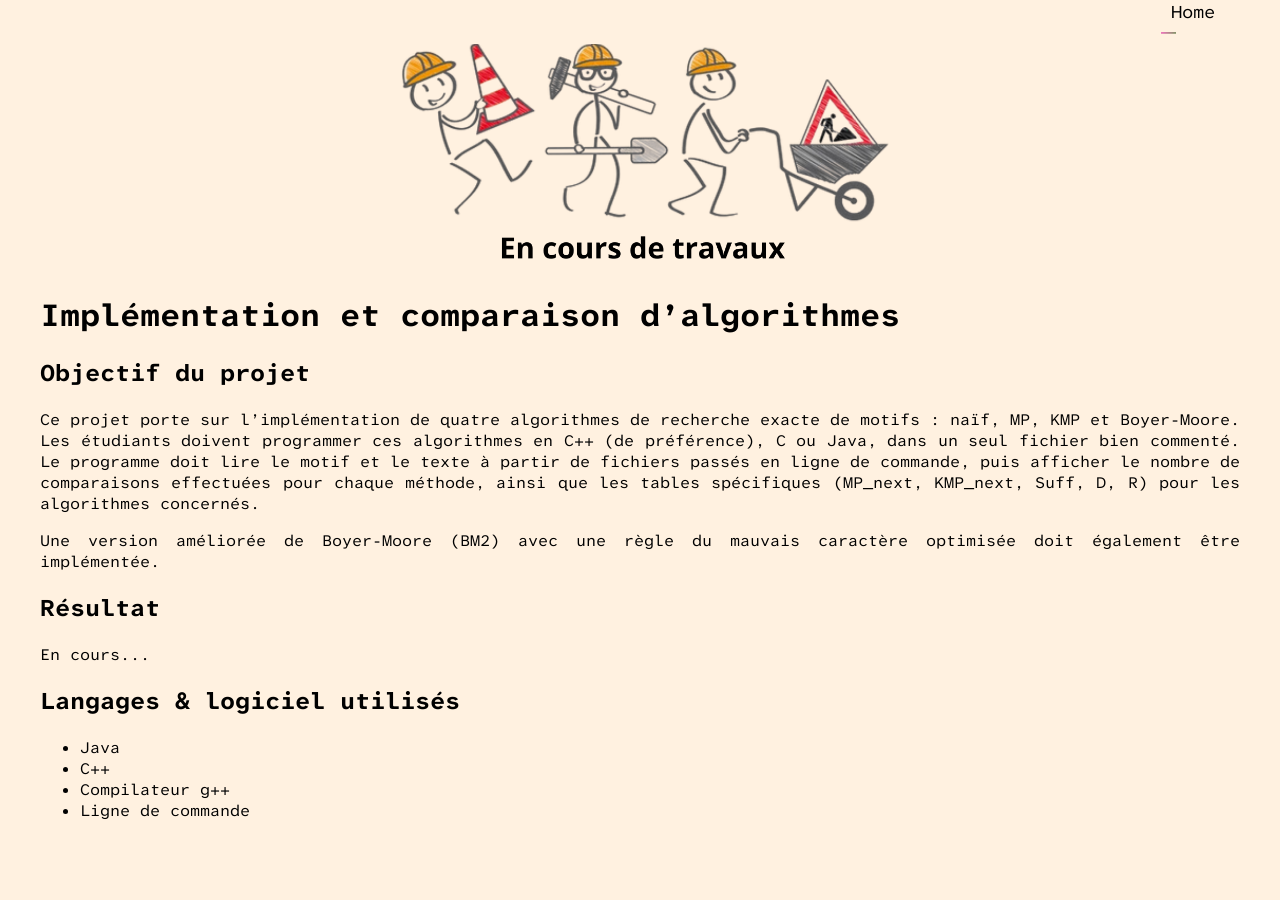
<file: Sous-site/algo.html>
<!DOCTYPE html>
<html lang="fr">
<head>
    <meta charset="UTF-8">
    <meta name="viewport" content="width=device-width, initial-scale=1.0">
    <title>Implémentation et comparaison algorithmique</title>
    <link rel="stylesheet" href="Style.css">
</head>
<body>
    <header>
        <div id="header">
            <nav>
              <ul class="header-menu">
                <li><a class="homeLink" href="../index.html">Home</a></li>
              </ul>
            </nav>
          </div>
        <div class="head">
        <img src="../Img/travaux.png" alt="travaux" width="500"></a>
        </div>
        <h1>Implémentation et comparaison d’algorithmes</h1>
    </header>
    <section>
        <h2>Objectif du projet</h2>
        <p style="text-align: justify;">Ce projet porte sur l’implémentation de quatre algorithmes de recherche exacte de motifs : naïf, MP, KMP et Boyer-Moore. Les étudiants doivent programmer ces algorithmes en C++ (de préférence), C ou Java, dans un seul fichier bien commenté. Le programme doit lire le motif et le texte à partir de fichiers passés en ligne de commande, puis afficher le nombre de comparaisons effectuées pour chaque méthode, ainsi que les tables spécifiques (MP_next, KMP_next, Suff, D, R) pour les algorithmes concernés. 
        <p style="text-align: justify;">Une version améliorée de Boyer-Moore (BM2) avec une règle du mauvais caractère optimisée doit également être implémentée.</p>
    </section>

    <section>
        <h2>Résultat</h2>
        <p> En cours...</p>
    </section>

    <main>
        <h2>Langages & logiciel utilisés</h2>
        <ul>
            <li>Java</li>
            <li>C++</li>
            <li>Compilateur g++</li>
            <li>Ligne de commande</li>
        </ul>
    </main>
</body>
</html>
</file>
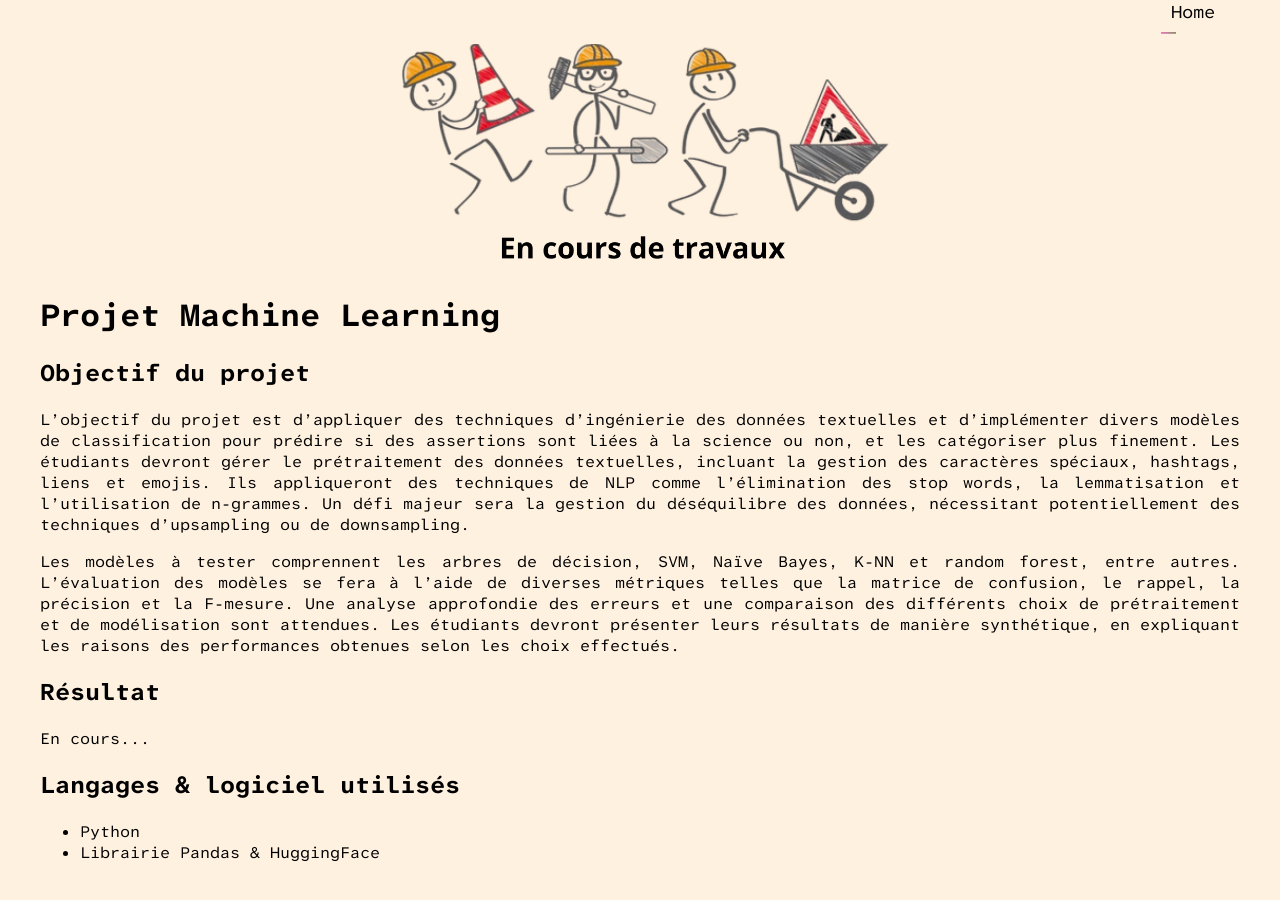
<file: Sous-site/machine_learning.html>
<!DOCTYPE html>
<html lang="fr">
<head>
    <meta charset="UTF-8">
    <meta name="viewport" content="width=device-width, initial-scale=1.0">
    <title>Projet Machine Learning</title>
    <link rel="stylesheet" href="Style.css">
</head>
<body>
    <header>
        <div id="header">
            <nav>
              <ul class="header-menu">
                <li><a class="homeLink" href="../index.html">Home</a></li>
              </ul>
            </nav>
          </div>
        <div class="head">
            <img src="../Img/travaux.png" alt="travaux" width="500"></a>
        </div>
        <h1>Projet Machine Learning</h1>
    </header>
    <section>
        <h2>Objectif du projet</h2>
        <p style="text-align: justify;">L’objectif du projet est d’appliquer des techniques d’ingénierie des données textuelles et d’implémenter divers modèles de classification pour prédire si des assertions sont liées à la science ou non, et les catégoriser plus finement. Les étudiants devront gérer le prétraitement des données textuelles, incluant la gestion des caractères spéciaux, hashtags, liens et emojis. Ils appliqueront des techniques de NLP comme l’élimination des stop words, la lemmatisation et l’utilisation de n-grammes.
            Un défi majeur sera la gestion du déséquilibre des données, nécessitant potentiellement des techniques d’upsampling ou de downsampling. </p>
        <p style="text-align: justify;">Les modèles à tester comprennent les arbres de décision, SVM, Naïve Bayes, K-NN et random forest, entre autres. L’évaluation des modèles se fera à l’aide de diverses métriques telles que la matrice de confusion, le rappel, la précision et la F-mesure.
            Une analyse approfondie des erreurs et une comparaison des différents choix de prétraitement et de modélisation sont attendues. Les étudiants devront présenter leurs résultats de manière synthétique, en expliquant les raisons des performances obtenues selon les choix effectués.</p>
    </section>

    <section>
        <h2>Résultat</h2>
        <p> En cours...</p>
    </section>
    <main>
        <h2>Langages & logiciel utilisés</h2>
        <ul>
            <li>Python</li>
            <li>Librairie Pandas & HuggingFace</li>
        </ul>
    </main>
    </body>
</html>
</file>
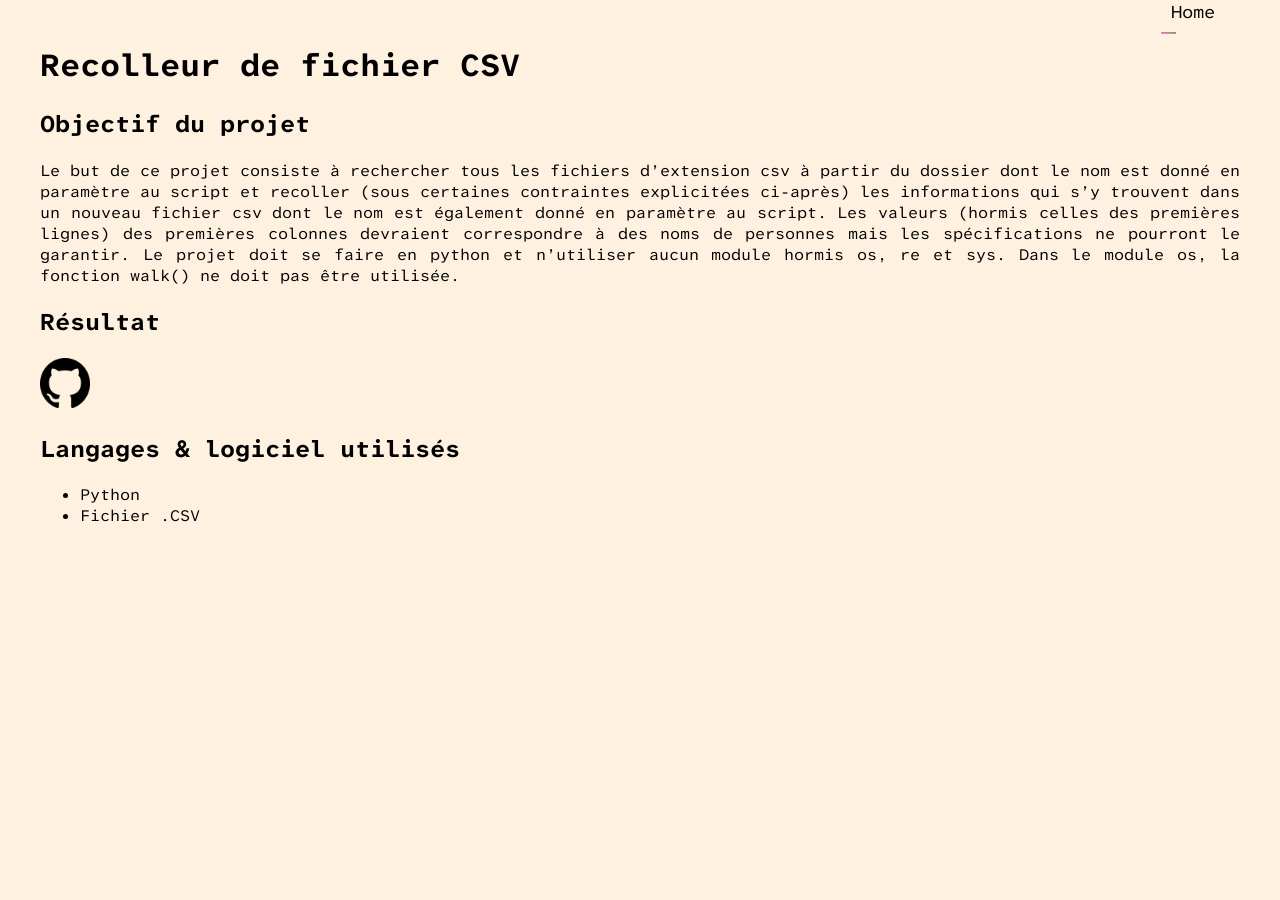
<file: Sous-site/python-csv.html>
<!DOCTYPE html>
<html lang="fr">
<head>
    <meta charset="UTF-8">
    <meta name="viewport" content="width=device-width, initial-scale=1.0">
    <title>Script Python CSV</title>
    <link rel="stylesheet" href="Style.css">
</head>
<body>
    <header>
        <div id="header">
            <nav>
              <ul class="header-menu">
                <li><a class="homeLink" href="../index.html">Home</a></li>
              </ul>
            </nav>
          </div>
        <h1>Recolleur de fichier CSV</h1>
    </header>

    <section>
        <h2>Objectif du projet</h2>
        <p style="text-align: justify;">Le but de ce projet consiste à rechercher tous les fichiers d’extension csv à partir du dossier dont le
            nom est donné en paramètre au script et recoller (sous certaines contraintes explicitées ci-après) les
            informations qui s’y trouvent dans un nouveau fichier csv dont le nom est également donné en
            paramètre au script. Les valeurs (hormis celles des premières lignes) des premières colonnes
            devraient correspondre à des noms de personnes mais les spécifications ne pourront le garantir.
            Le projet doit se faire en python et n’utiliser aucun module hormis os, re et sys. Dans le module os,
            la fonction walk() ne doit pas être utilisée.</p>
    </section>

    <section>
        <h2>Résultat</h2>
        <a href="https://github.com/AlainIco34/Recolleur-CSV">
            <img src="../Img/Github.png" alt="Git" width="50">
          </a>
        </section>
    <main>
        <h2>Langages & logiciel utilisés</h2>
        <ul>
            <li>Python</li>
            <li>Fichier .CSV</li>
        </ul>
    </main>
    </body>
</html>
</file>
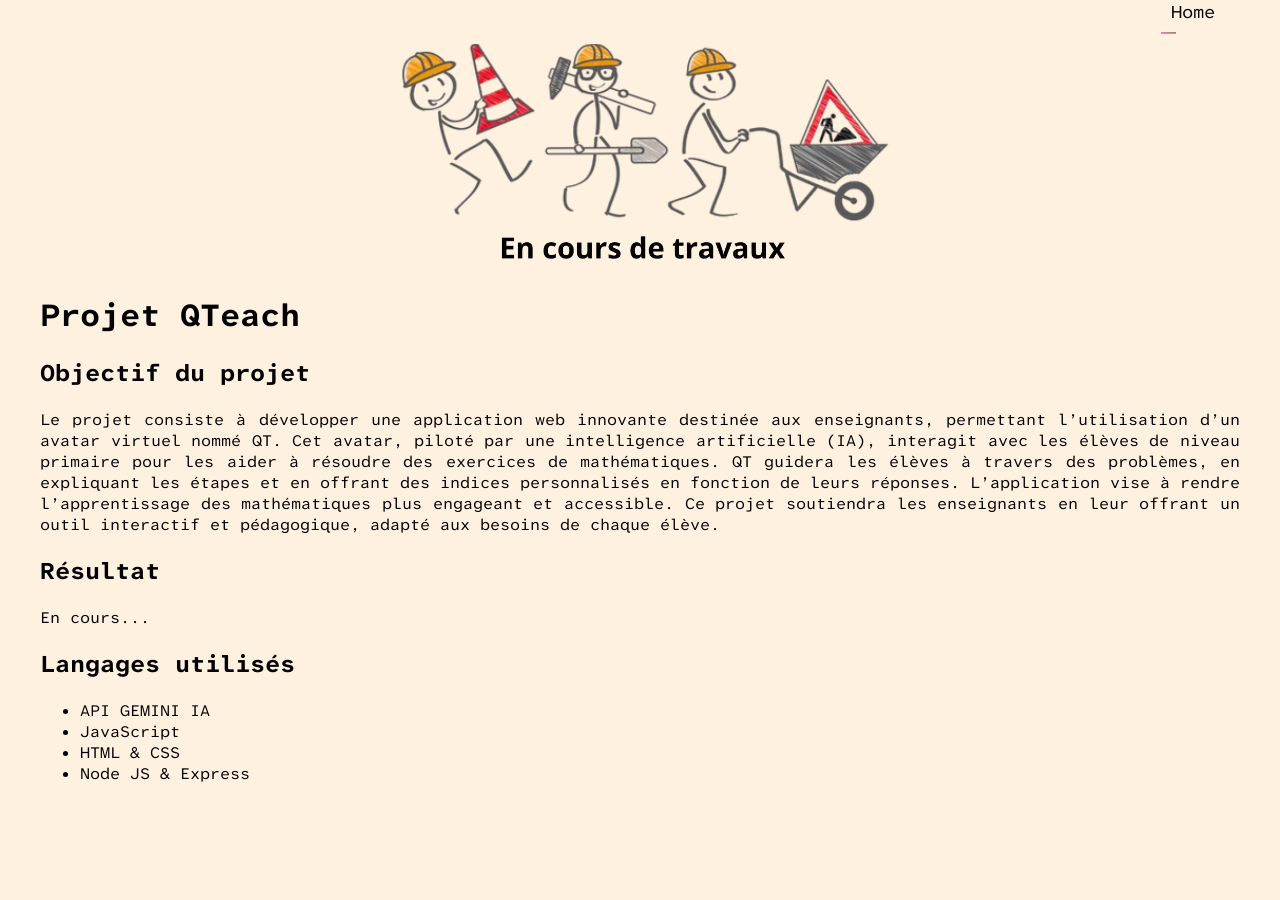
<file: Sous-site/qteach.html>
<!DOCTYPE html>
<html lang="fr">
<head>
    <meta charset="UTF-8">
    <meta name="viewport" content="width=device-width, initial-scale=1.0">
    <title>Projet QTeach</title>
    <link rel="stylesheet" href="Style.css">
</head>
<body>
<header>
    <div id="header">
        <nav>
          <ul class="header-menu">
            <li><a class="homeLink" href="../index.html">Home</a></li>
          </ul>
        </nav>
      </div>
    <div class="head">
        <img src="../Img/travaux.png" alt="travaux" width="500"></a>
    </div>
    <h1>Projet QTeach</h1>
</header>
<section>
    <h2>Objectif du projet</h2>
    <p style="text-align: justify;"> Le projet consiste à développer une application web innovante destinée aux enseignants, permettant l’utilisation d’un avatar virtuel nommé QT. Cet avatar, piloté par une intelligence artificielle (IA), interagit avec les élèves de niveau primaire pour les aider à résoudre des exercices de mathématiques. QT guidera les élèves à travers des problèmes, en expliquant les étapes et en offrant des indices personnalisés en fonction de leurs réponses. L’application vise à rendre l’apprentissage des mathématiques plus engageant et accessible. Ce projet soutiendra les enseignants en leur offrant un outil interactif et pédagogique, adapté aux besoins de chaque élève.</p>
</section>

<section>
    <h2>Résultat</h2>
    <p> En cours...</p>
</section>

<main>
    <h2>Langages utilisés</h2>
    <ul>
        <li>API GEMINI IA</li>
        <li>JavaScript</li>
        <li>HTML & CSS </li>
        <li>Node JS & Express</li>
    </ul>
</main>
</body>
</html>
</file>
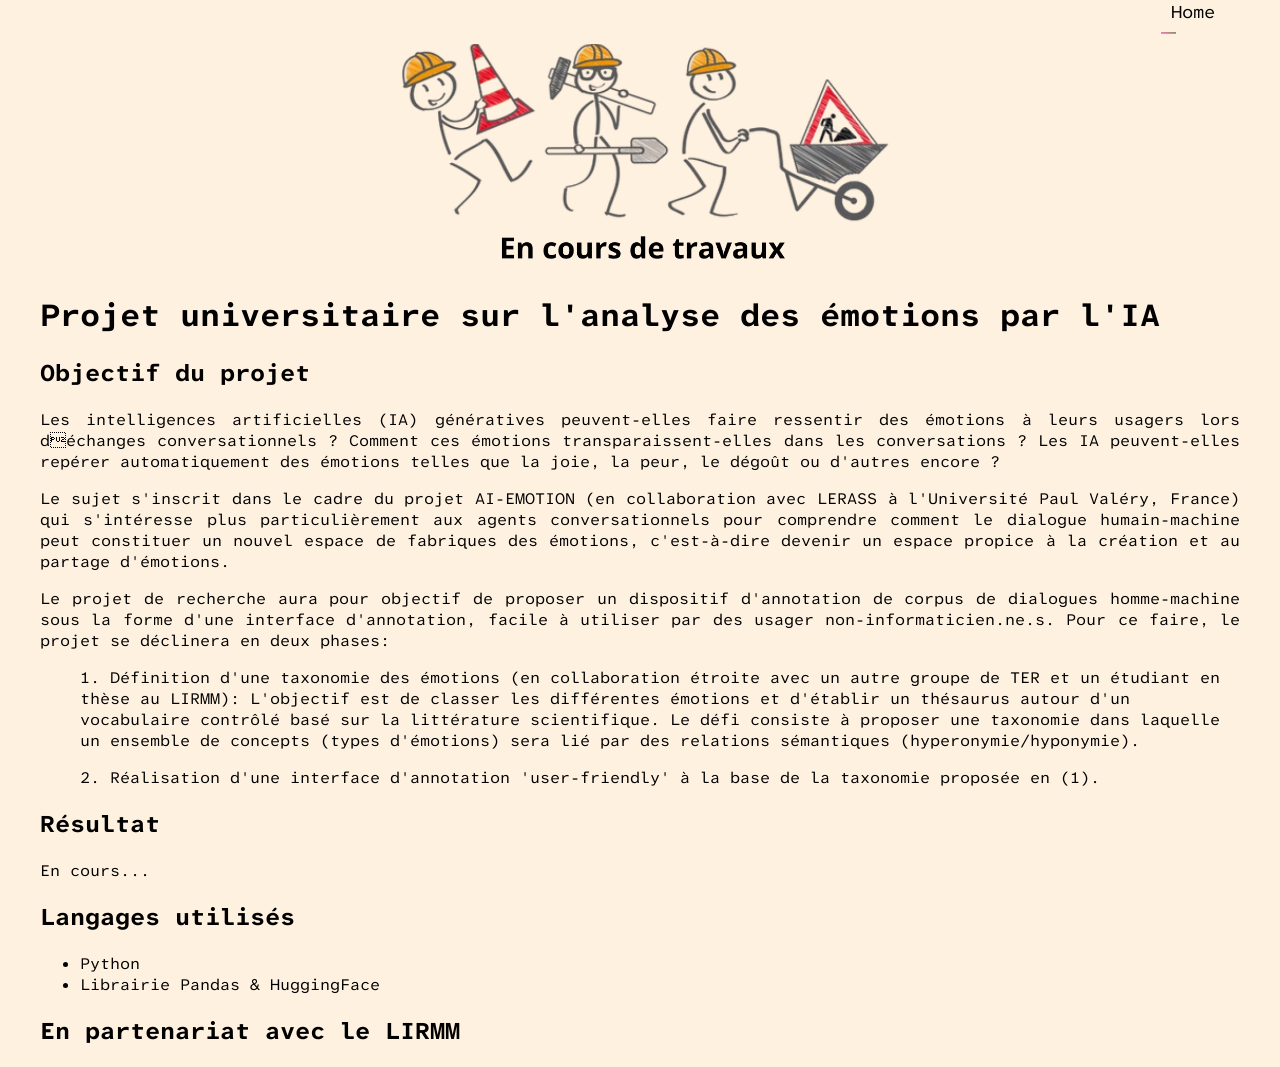
<file: Sous-site/recherche.html>
<!DOCTYPE html>
<html lang="fr">
<head>
    <meta charset="UTF-8">
    <meta name="viewport" content="width=device-width, initial-scale=1.0">
    <title>Projet universitaire sur l'analyse des émotions par l'IA</title>
    <link rel="stylesheet" href="Style.css">
</head>
<body>
    <header>
        <div id="header">
            <nav>
              <ul class="header-menu">
                <li><a class="homeLink" href="../index.html">Home</a></li>
              </ul>
            </nav>
          </div>
        <div class="head">
            <img src="../Img/travaux.png" alt="travaux" width="500"></a>
        </div>
        <h1>Projet universitaire sur l'analyse des émotions par l'IA</h1>
    </header>
    <section>
        <h2>Objectif du projet</h2>
        <p style="text-align: justify;"> Les intelligences artificielles (IA) génératives peuvent-elles faire
            ressentir des émotions à leurs usagers lors déchanges conversationnels
            ? Comment ces émotions transparaissent-elles dans les conversations ?
            Les IA peuvent-elles repérer automatiquement des émotions telles que la
            joie, la peur, le dégoût ou d'autres encore ? </p> 
        <p style="text-align: justify;"> Le sujet s'inscrit dans le cadre du projet AI-EMOTION (en collaboration avec LERASS à l'Université
            Paul Valéry, France) qui s'intéresse plus particulièrement aux agents
            conversationnels pour comprendre comment le dialogue humain-machine peut
            constituer un nouvel espace de fabriques des émotions, c'est-à-dire
            devenir un espace propice à la création et au partage d'émotions.</p>
            
        <p style="text-align: justify;">Le projet de recherche aura pour objectif de proposer un dispositif d'annotation de
            corpus de dialogues homme-machine sous la forme d'une interface
            d'annotation, facile à utiliser par des usager non-informaticien.ne.s.
            Pour ce faire, le projet se déclinera en deux phases: </p>
            
            <ul> 1. Définition d'une taxonomie des émotions (en collaboration étroite
            avec un autre groupe de TER et un étudiant en thèse au LIRMM):
            L'objectif est de classer les différentes émotions et d'établir un
            thésaurus autour d'un vocabulaire contrôlé basé sur la littérature
            scientifique. Le défi consiste à proposer une taxonomie dans laquelle un
            ensemble de concepts (types d'émotions) sera lié par des relations
            sémantiques (hyperonymie/hyponymie). </ul> 
            <ul> 2. Réalisation d'une interface d'annotation 'user-friendly' à la base de
            la taxonomie proposée en (1).  </ul> 

    </section>

    <section>
        <h2>Résultat</h2>
        <p> En cours...</p>
    </section>

    <main>
        <h2>Langages utilisés</h2>
        <ul>
            <li>Python</li>
            <li>Librairie Pandas & HuggingFace</li>
        </ul>
    </main>

    <section>
        <h2>En partenariat avec le LIRMM </h2>
    </section>
</body>
</html>
</file>
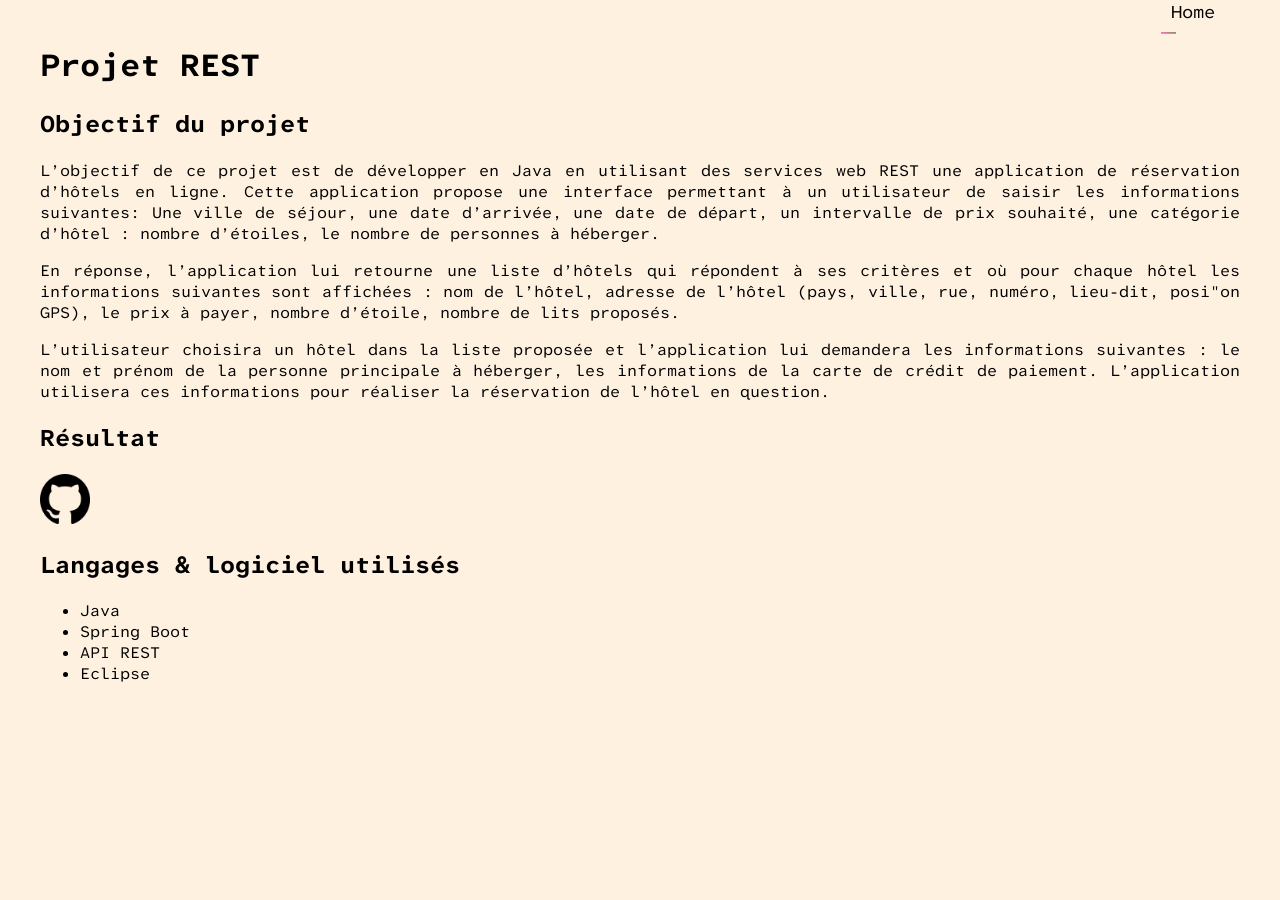
<file: Sous-site/rest.html>
<!DOCTYPE html>
<html lang="fr">
<head>
    <meta charset="UTF-8">
    <meta name="viewport" content="width=device-width, initial-scale=1.0">
    <title>Projet REST</title>
    <link rel="stylesheet" href="Style.css">
</head>
<body>
    <header>
        <div id="header">
            <nav>
              <ul class="header-menu">
                <li><a class="homeLink" href="../index.html">Home</a></li>
              </ul>
            </nav>
          </div>
        <h1>Projet REST</h1>
    </header>
    <section>
        <h2>Objectif du projet</h2>
        <p style="text-align: justify;">L’objectif de ce projet est de développer en Java en utilisant des services web REST une
            application de réservation d’hôtels en ligne. Cette application propose une interface
            permettant à un utilisateur de saisir les informations suivantes: Une ville de séjour, une date
            d’arrivée, une date de départ, un intervalle de prix souhaité, une catégorie d’hôtel : nombre
            d’étoiles, le nombre de personnes à héberger.
        <p style="text-align: justify;">En réponse, l’application lui retourne une liste d’hôtels qui répondent à ses critères et où
            pour chaque hôtel les informations suivantes sont affichées : nom de l’hôtel, adresse de
            l’hôtel (pays, ville, rue, numéro, lieu-dit, posi"on GPS), le prix à payer, nombre d’étoile,
            nombre de lits proposés.</p>
        <p style="text-align: justify;">L’utilisateur choisira un hôtel dans la liste proposée et l’application lui demandera les
            informations suivantes : le nom et prénom de la personne principale à héberger, les
            informations de la carte de crédit de paiement. L’application utilisera ces informations pour
            réaliser la réservation de l’hôtel en question.</p>
    </section>

    <section>
        <h2>Résultat</h2>
        <a href="https://github.com/AlainIco34/-Architectures-Logicielles-Distribu-es/tree/master/TP3%20REST">
            <img src="../Img/Github.png" alt="Git" width="50">
          </a>
        </section>
    <main>
        <h2>Langages & logiciel utilisés</h2>
        <ul>
            <li>Java</li>
            <li>Spring Boot</li>
            <li>API REST</li>
            <li>Eclipse</li>
        </ul>
    </main>
    </body>
</html>
</file>
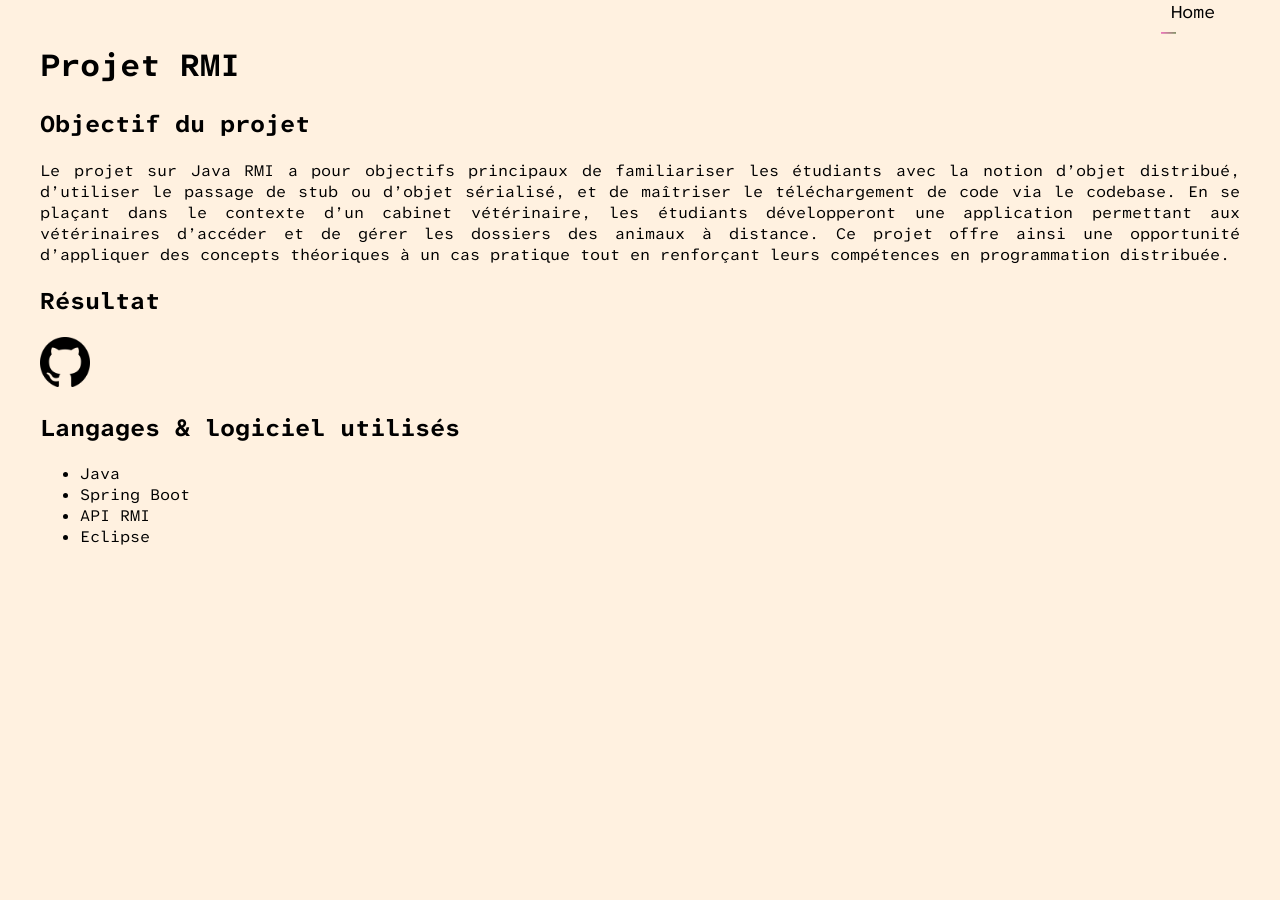
<file: Sous-site/rmi.html>
<!DOCTYPE html>
<html lang="fr">
<head>
    <meta charset="UTF-8">
    <meta name="viewport" content="width=device-width, initial-scale=1.0">
    <title>Projet RMI</title>
    <link rel="stylesheet" href="Style.css">
</head>
<body>
    <header>
        <div id="header">
            <nav>
              <ul class="header-menu">
                <li><a class="homeLink" href="../index.html">Home</a></li>
              </ul>
            </nav>
          </div>
        <h1>Projet RMI</h1>
    </header>
    <section>
        <h2>Objectif du projet</h2>
        <p style="text-align: justify;">Le projet sur Java RMI a pour objectifs principaux de familiariser les étudiants avec la notion d’objet distribué, d’utiliser le passage de stub ou d’objet sérialisé, et de maîtriser le téléchargement de code via le codebase. En se plaçant dans le contexte d’un cabinet vétérinaire, les étudiants développeront une application permettant aux vétérinaires d’accéder et de gérer les dossiers des animaux à distance. Ce projet offre ainsi une opportunité d’appliquer des concepts théoriques à un cas pratique tout en renforçant leurs compétences en programmation distribuée.</p>
    </section>

    <section>
        <h2>Résultat</h2>
        <a href="https://github.com/AlainIco34/-Architectures-Logicielles-Distribu-es/tree/master/TP1%20RMI%20">
            <img src="../Img/Github.png" alt="Git" width="50">
          </a>
        </section>
    <main>
        <h2>Langages & logiciel utilisés</h2>
        <ul>
            <li>Java</li>
            <li>Spring Boot</li>
            <li>API RMI</li>
            <li>Eclipse</li>
        </ul>
    </main>
    </body>
</html>
</file>
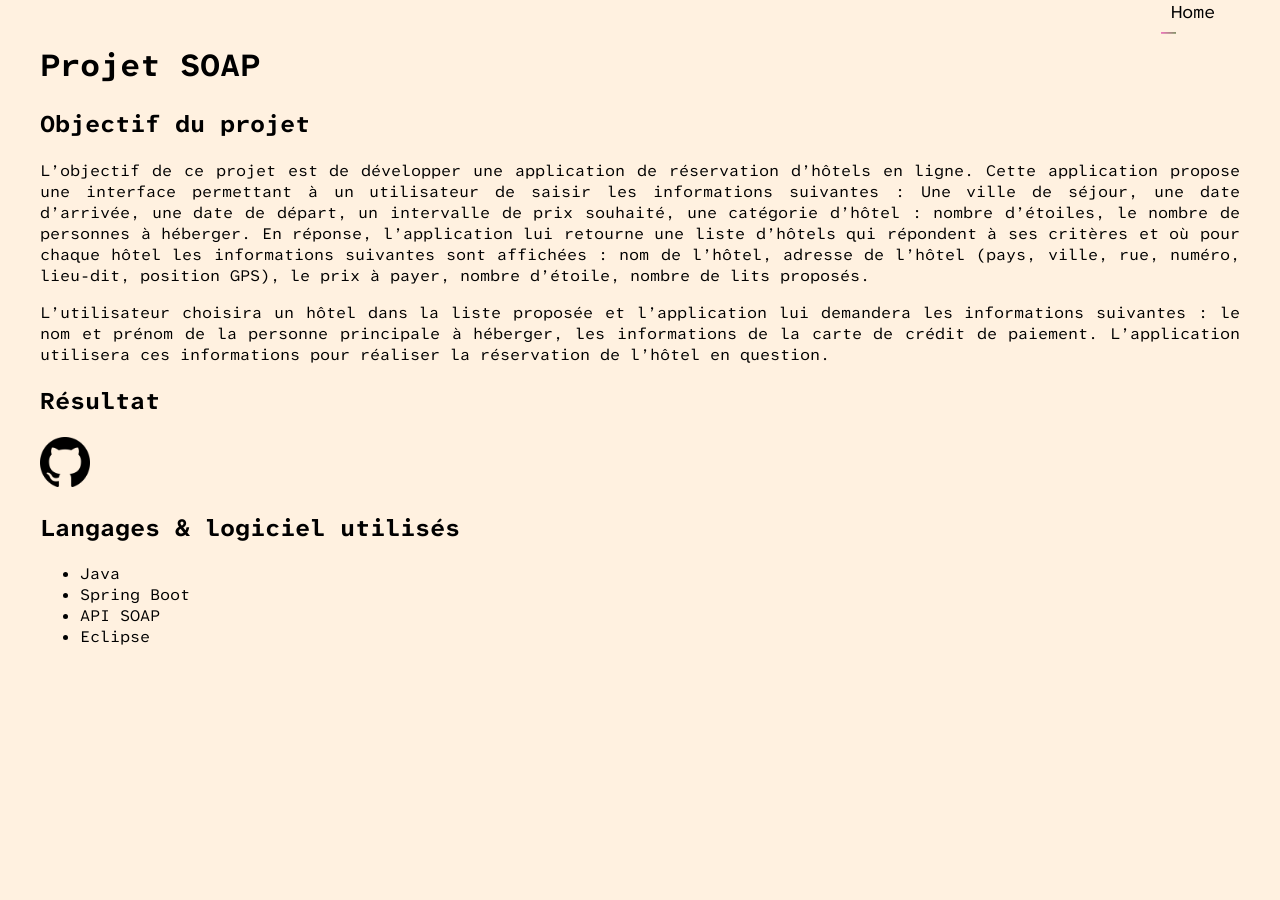
<file: Sous-site/soap.html>
<!DOCTYPE html>
<html lang="fr">
<head>
    <meta charset="UTF-8">
    <meta name="viewport" content="width=device-width, initial-scale=1.0">
    <title>Projet SOAP</title>
    <link rel="stylesheet" href="Style.css">
</head>
<body>
    <header>
        <div id="header">
            <nav>
              <ul class="header-menu">
                <li><a class="homeLink" href="../index.html">Home</a></li>
              </ul>
            </nav>
          </div>
        <h1>Projet SOAP</h1>
    </header>
    <section>
        <h2>Objectif du projet</h2>
        <p style="text-align: justify;">L’objectif de ce projet est de développer une application de réservation d’hôtels en ligne. Cette
            application propose une interface permettant à un utilisateur de saisir les informations
            suivantes : Une ville de séjour, une date d’arrivée, une date de départ, un intervalle de prix
            souhaité, une catégorie d’hôtel : nombre d’étoiles, le nombre de personnes à héberger.
            En réponse, l’application lui retourne une liste d’hôtels qui répondent à ses critères et où pour
            chaque hôtel les informations suivantes sont affichées : nom de l’hôtel, adresse de l’hôtel
            (pays, ville, rue, numéro, lieu-dit, position GPS), le prix à payer, nombre d’étoile, nombre de
            lits proposés.</p>
        <p style="text-align: justify;">L’utilisateur choisira un hôtel dans la liste proposée et l’application lui demandera les
            informations suivantes : le nom et prénom de la personne principale à héberger, les
            informations de la carte de crédit de paiement. L’application utilisera ces informations pour
            réaliser la réservation de l’hôtel en question. </p>
    </section>

    <section>
        <h2>Résultat</h2>
        <a href="https://github.com/AlainIco34/-Architectures-Logicielles-Distribu-es/tree/master/TP2%20SOAP">
            <img src="../Img/Github.png" alt="Git" width="50">
          </a>
        </section>
    <main>
        <h2>Langages & logiciel utilisés</h2>
        <ul>
            <li>Java</li>
            <li>Spring Boot</li>
            <li>API SOAP</li>
            <li>Eclipse</li>
        </ul>
    </main>
    </body>
</html>
</file>
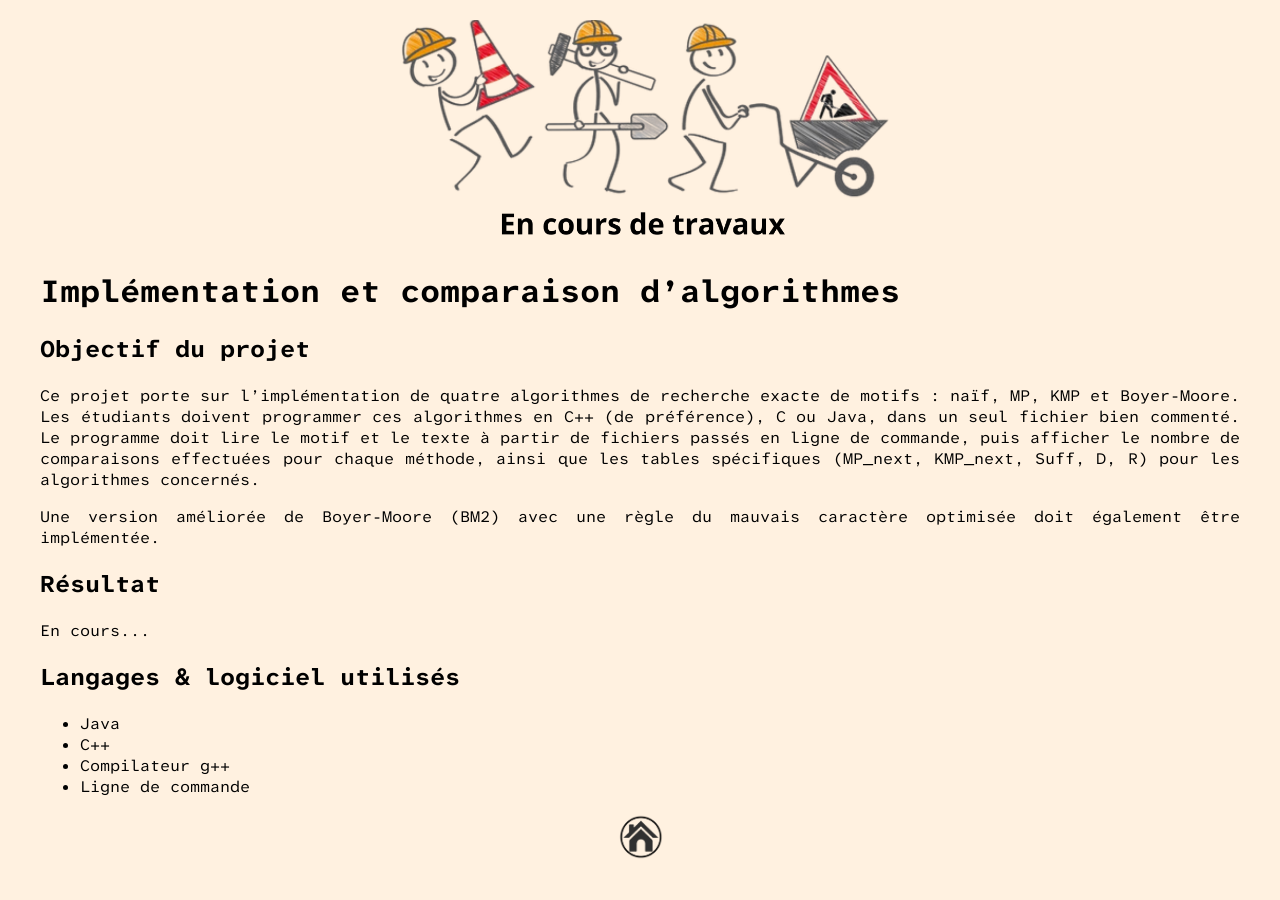
<file: Projet/Sous-site/algo.html>
<!DOCTYPE html>
<html lang="fr">
<head>
    <meta charset="UTF-8">
    <meta name="viewport" content="width=device-width, initial-scale=1.0">
    <title>Implémentation et comparaison algorithmique</title>
    <link rel="stylesheet" href="Style.css">
</head>
<body>
    <header>
        <div class="head">
        <img src="../Img/travaux.png" alt="travaux" width="500"></a>
        </div>
        <h1>Implémentation et comparaison d’algorithmes</h1>
    </header>
    <section>
        <h2>Objectif du projet</h2>
        <p style="text-align: justify;">Ce projet porte sur l’implémentation de quatre algorithmes de recherche exacte de motifs : naïf, MP, KMP et Boyer-Moore. Les étudiants doivent programmer ces algorithmes en C++ (de préférence), C ou Java, dans un seul fichier bien commenté. Le programme doit lire le motif et le texte à partir de fichiers passés en ligne de commande, puis afficher le nombre de comparaisons effectuées pour chaque méthode, ainsi que les tables spécifiques (MP_next, KMP_next, Suff, D, R) pour les algorithmes concernés. 
        <p style="text-align: justify;">Une version améliorée de Boyer-Moore (BM2) avec une règle du mauvais caractère optimisée doit également être implémentée.</p>
    </section>

    <section>
        <h2>Résultat</h2>
        <p> En cours...</p>
    </section>

    <main>
        <h2>Langages & logiciel utilisés</h2>
        <ul>
            <li>Java</li>
            <li>C++</li>
            <li>Compilateur g++</li>
            <li>Ligne de commande</li>
        </ul>
    </main>

    <div class="footer">
    <a href="../Portfolio.html">
        <img src="../Img/home.png" alt="Home" width="50"></a>
    </div>

</body>
</html>
</file>
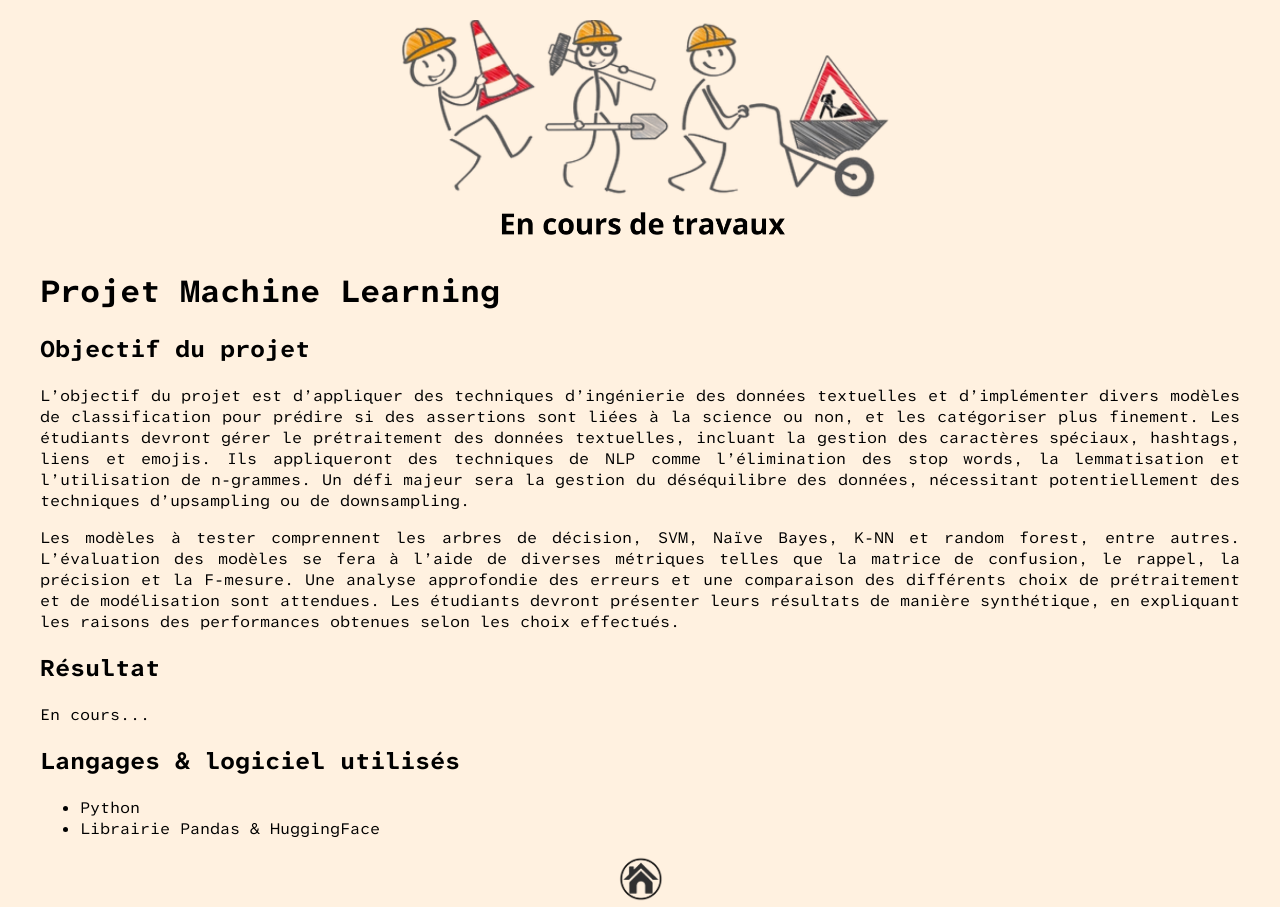
<file: Projet/Sous-site/machine_learning.html>
<!DOCTYPE html>
<html lang="fr">
<head>
    <meta charset="UTF-8">
    <meta name="viewport" content="width=device-width, initial-scale=1.0">
    <title>Projet Machine Learning</title>
    <link rel="stylesheet" href="Style.css">
</head>
<body>
    <header>
        <div class="head">
            <img src="../Img/travaux.png" alt="travaux" width="500"></a>
        </div>
        <h1>Projet Machine Learning</h1>
    </header>
    <section>
        <h2>Objectif du projet</h2>
        <p style="text-align: justify;">L’objectif du projet est d’appliquer des techniques d’ingénierie des données textuelles et d’implémenter divers modèles de classification pour prédire si des assertions sont liées à la science ou non, et les catégoriser plus finement. Les étudiants devront gérer le prétraitement des données textuelles, incluant la gestion des caractères spéciaux, hashtags, liens et emojis. Ils appliqueront des techniques de NLP comme l’élimination des stop words, la lemmatisation et l’utilisation de n-grammes.
            Un défi majeur sera la gestion du déséquilibre des données, nécessitant potentiellement des techniques d’upsampling ou de downsampling. </p>
        <p style="text-align: justify;">Les modèles à tester comprennent les arbres de décision, SVM, Naïve Bayes, K-NN et random forest, entre autres. L’évaluation des modèles se fera à l’aide de diverses métriques telles que la matrice de confusion, le rappel, la précision et la F-mesure.
            Une analyse approfondie des erreurs et une comparaison des différents choix de prétraitement et de modélisation sont attendues. Les étudiants devront présenter leurs résultats de manière synthétique, en expliquant les raisons des performances obtenues selon les choix effectués.</p>
    </section>

    <section>
        <h2>Résultat</h2>
        <p> En cours...</p>
    </section>
    <main>
        <h2>Langages & logiciel utilisés</h2>
        <ul>
            <li>Python</li>
            <li>Librairie Pandas & HuggingFace</li>
        </ul>
    </main>
    <div class="footer">
    <a href="../Portfolio.html">
        <img src="../Img/home.png" alt="Home" width="50"></a>
    </div>
    </body>
</html>
</file>
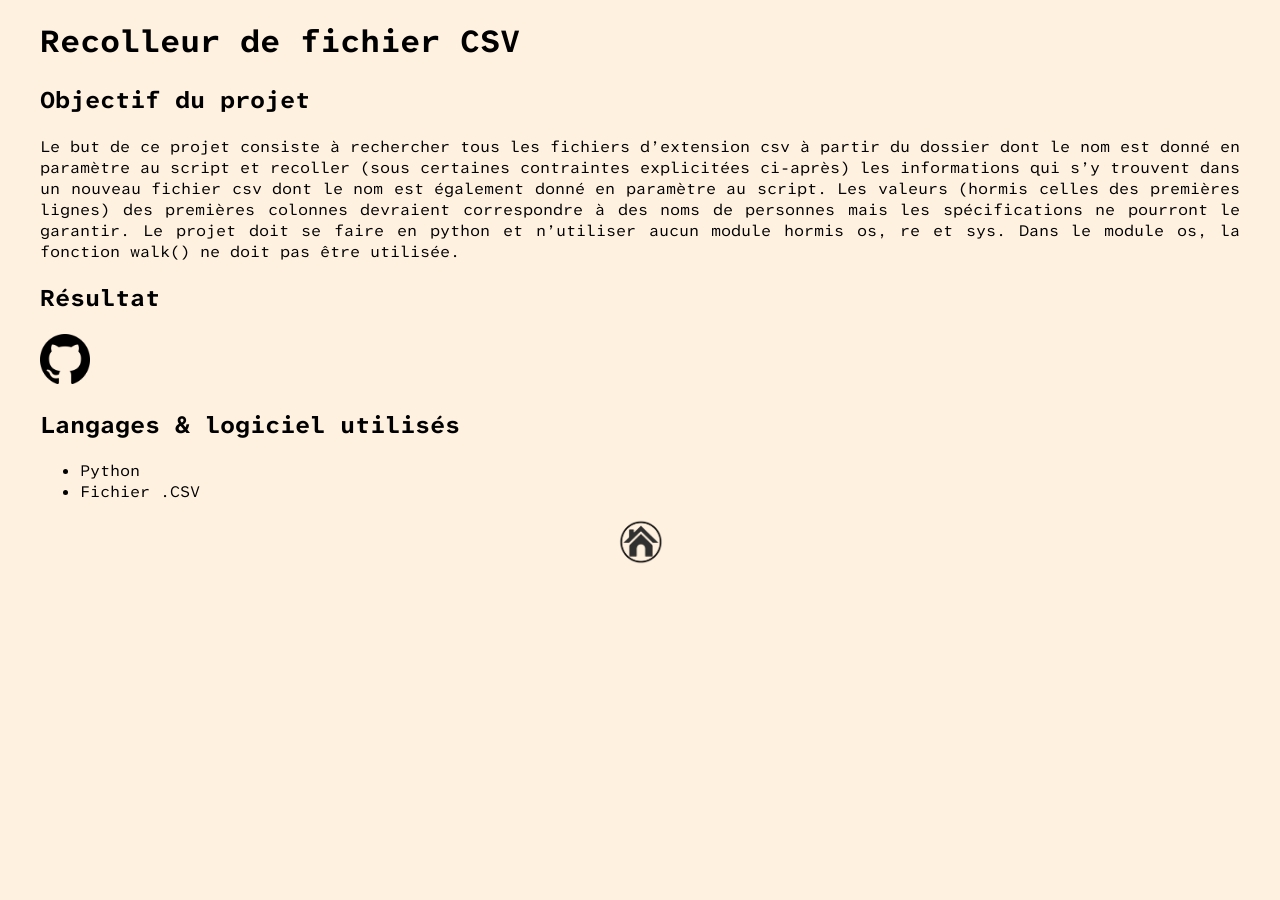
<file: Projet/Sous-site/python-csv.html>
<!DOCTYPE html>
<html lang="fr">
<head>
    <meta charset="UTF-8">
    <meta name="viewport" content="width=device-width, initial-scale=1.0">
    <title>Script Python CSV</title>
    <link rel="stylesheet" href="Style.css">
</head>
<body>
    <header>
        <h1>Recolleur de fichier CSV</h1>
    </header>

    <section>
        <h2>Objectif du projet</h2>
        <p style="text-align: justify;">Le but de ce projet consiste à rechercher tous les fichiers d’extension csv à partir du dossier dont le
            nom est donné en paramètre au script et recoller (sous certaines contraintes explicitées ci-après) les
            informations qui s’y trouvent dans un nouveau fichier csv dont le nom est également donné en
            paramètre au script. Les valeurs (hormis celles des premières lignes) des premières colonnes
            devraient correspondre à des noms de personnes mais les spécifications ne pourront le garantir.
            Le projet doit se faire en python et n’utiliser aucun module hormis os, re et sys. Dans le module os,
            la fonction walk() ne doit pas être utilisée.</p>
    </section>

    <section>
        <h2>Résultat</h2>
        <a href="https://github.com/AlainIco34/Recolleur-CSV">
            <img src="../Img/Github.png" alt="Git" width="50">
          </a>
        </section>
    <main>
        <h2>Langages & logiciel utilisés</h2>
        <ul>
            <li>Python</li>
            <li>Fichier .CSV</li>
        </ul>
    </main>
    <div class="footer">
    <a href="../Portfolio.html">
        <img src="../Img/home.png" alt="Home" width="50"></a>
    </div>
    </body>
</html>
</file>
<file: Sous-site/Style.css>
@import url("https://fonts.googleapis.com/css2?family=Atkinson+Hyperlegible+Mono:wght@200..800&display=swap");

html {
  scroll-behavior: smooth;
}

body {
  background-color: #fff1e0;
  font-family: "Atkinson Hyperlegible Mono", sans-serif;
  max-width: 1200px;
  margin: auto;
}

.head {
  align-items: center;
  justify-content: center;
  display: flex;
  margin-top: 20px;
}
header {
  top: 0;
  left: 0;
  width: 100%;
}

.header-menu {
  display: flex;
  list-style: none;
  padding: 0;
  margin: 0;
  justify-content: flex-end;
}

.header-menu li {
  margin: 0 15px;
}

.header-menu li a {
  color: black;
  text-decoration: none;
  font-size: 18px;
  padding: 10px;
}

.homeLink {
  background-image: linear-gradient(120deg, #f474c0, #7e9563 100%);
  background-repeat: no-repeat;
  background-size: 15px 0.1em;
  background-position: 0% 100%;
  transition: background-size 0.25s ease-in;
}

.homeLink:hover {
  background-size: 100% 5% !important;
}


@media screen and (max-width: 768px) {
  body {
    font-size: 14px;
    padding: 0 30px;
  }

  .head {
    align-items: center;
    justify-content: center;
    max-width: 100%;
  }

  .footer {
    flex-direction: column;
    margin-top: 20px;
  }

  .header-menu {
    flex-direction: row;
    margin-left: 50px;
    justify-content: flex-end;
  }

  .header-menu li {
    margin: 10px 0;
  }
}
</file>
<file: Projet/Sous-site/Style.css>
@import url('https://fonts.googleapis.com/css2?family=Atkinson+Hyperlegible+Mono:wght@200..800&display=swap');

html {
    scroll-behavior: smooth;
}

body { 
    background-color: #fff1e0;
    font-family: "Atkinson Hyperlegible Mono", sans-serif;
    max-width: 1200px;
    margin: auto;
}

.head{
    align-items: center;
    justify-content: center;
    display: flex;
    margin-top: 20px;
}
.footer{
    display: flex;
    justify-content: center; 
    align-items: center; 
}

@media screen and (max-width: 768px) {
    body {
        font-size: 14px; 
        padding: 0 30px; 
    }

    .head { 
        align-items: center;
        justify-content: center;
        max-width: 100%;
    }

    .footer {
        flex-direction: column; 
        margin-top: 20px;
    }
}
</file>
